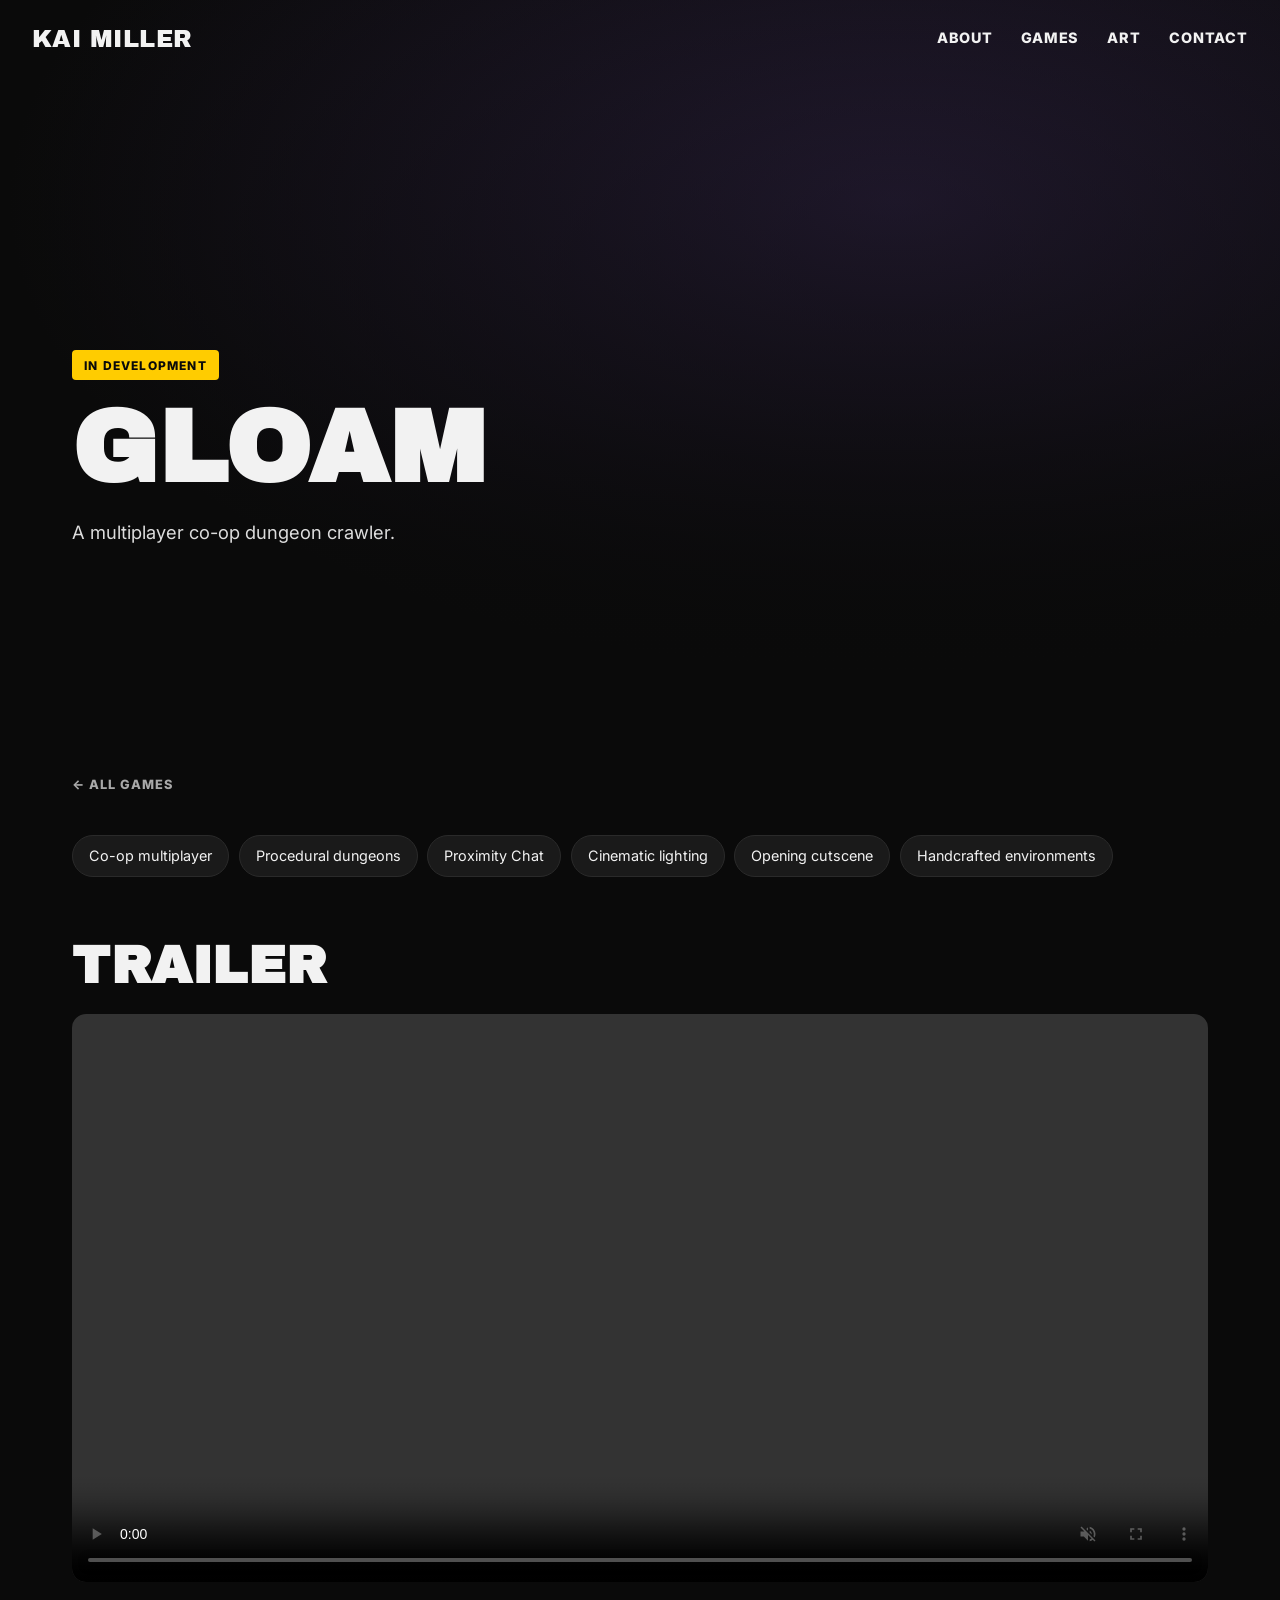
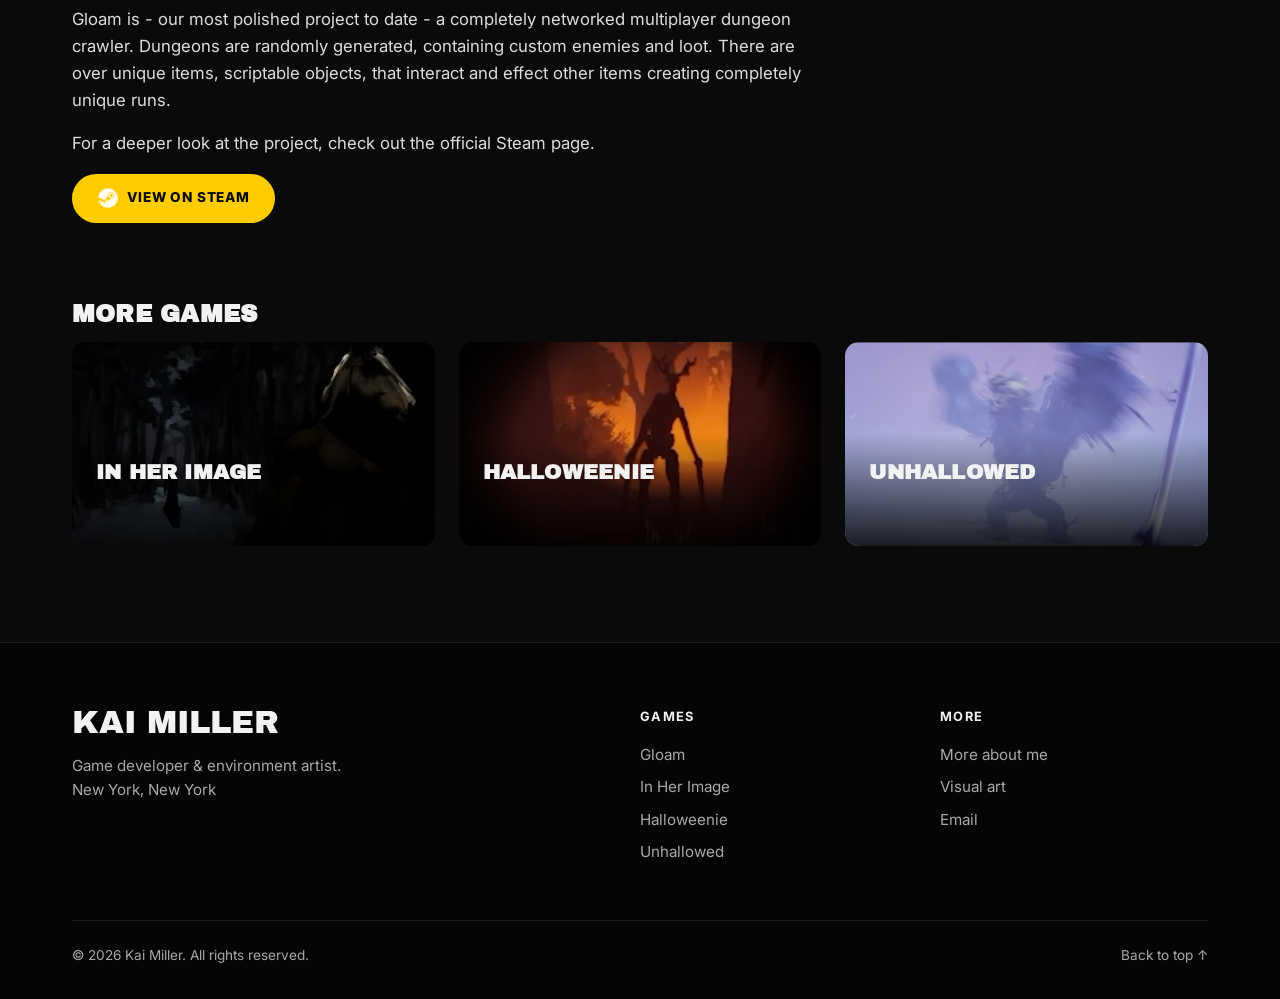
<file: gloam.html>
<!DOCTYPE html>
<html lang="en">
<head>
    <meta charset="UTF-8">
    <meta name="viewport" content="width=device-width, initial-scale=1.0">
    <title>Gloam — Kai Miller</title>
    <link rel="preconnect" href="https://fonts.googleapis.com">
    <link rel="preconnect" href="https://fonts.gstatic.com" crossorigin>
    <link href="https://fonts.googleapis.com/css2?family=Archivo+Black&family=Inter:wght@400;600;800&display=swap" rel="stylesheet">
    <link rel="stylesheet" href="style.css">
</head>
<body id="top" data-game="gloam">

    <section class="hero game-hero">
        <video class="hero-media" autoplay loop muted playsinline>
            <source src="GloamCapsuleAnimated.mp4" type="video/mp4">
        </video>
        <div class="hero-content">
            <span class="eyebrow">In development</span>
            <h1>Gloam</h1>
            <p>A multiplayer co-op dungeon crawler. </p>
        </div>
    </section>

    <main class="section">
        <div class="wrap">
            <a class="back-link" href="index.html#games">← All games</a>

            <ul class="features fade-in">
                <li>Co-op multiplayer</li>
                <li>Procedural dungeons</li>
                <li>Proximity Chat</li>
                <li>Cinematic lighting</li>
                <li>Opening cutscene</li>
                <li>Handcrafted environments</li>
            </ul>

            <div class="block fade-in">
                <h2>Trailer</h2>
                <video class="media" controls muted playsinline>
                    <source src="GloamTrailer.mp4" type="video/mp4">
                </video>
                <p>Gloam is - our most polished project to date - a completely networked multiplayer dungeon crawler. Dungeons are randomly generated, containing custom enemies and loot. There are over unique items, scriptable objects, that interact and effect other items creating completely unique runs.</p>
                <p>For a deeper look at the project, check out the official Steam page.</p>
                <a class="btn btn-primary" href="https://store.steampowered.com/app/4932360/Gloam/" target="_blank" rel="noopener">
                    <img src="Steam.svg" alt=""> View on Steam
                </a>
            </div>

            <div class="more-games fade-in">
                <h2>More Games</h2>
                <div class="game-grid" id="more-games"></div>
            </div>
        </div>
    </main>

    <script src="site.js"></script>
</body>
</html>
</file>
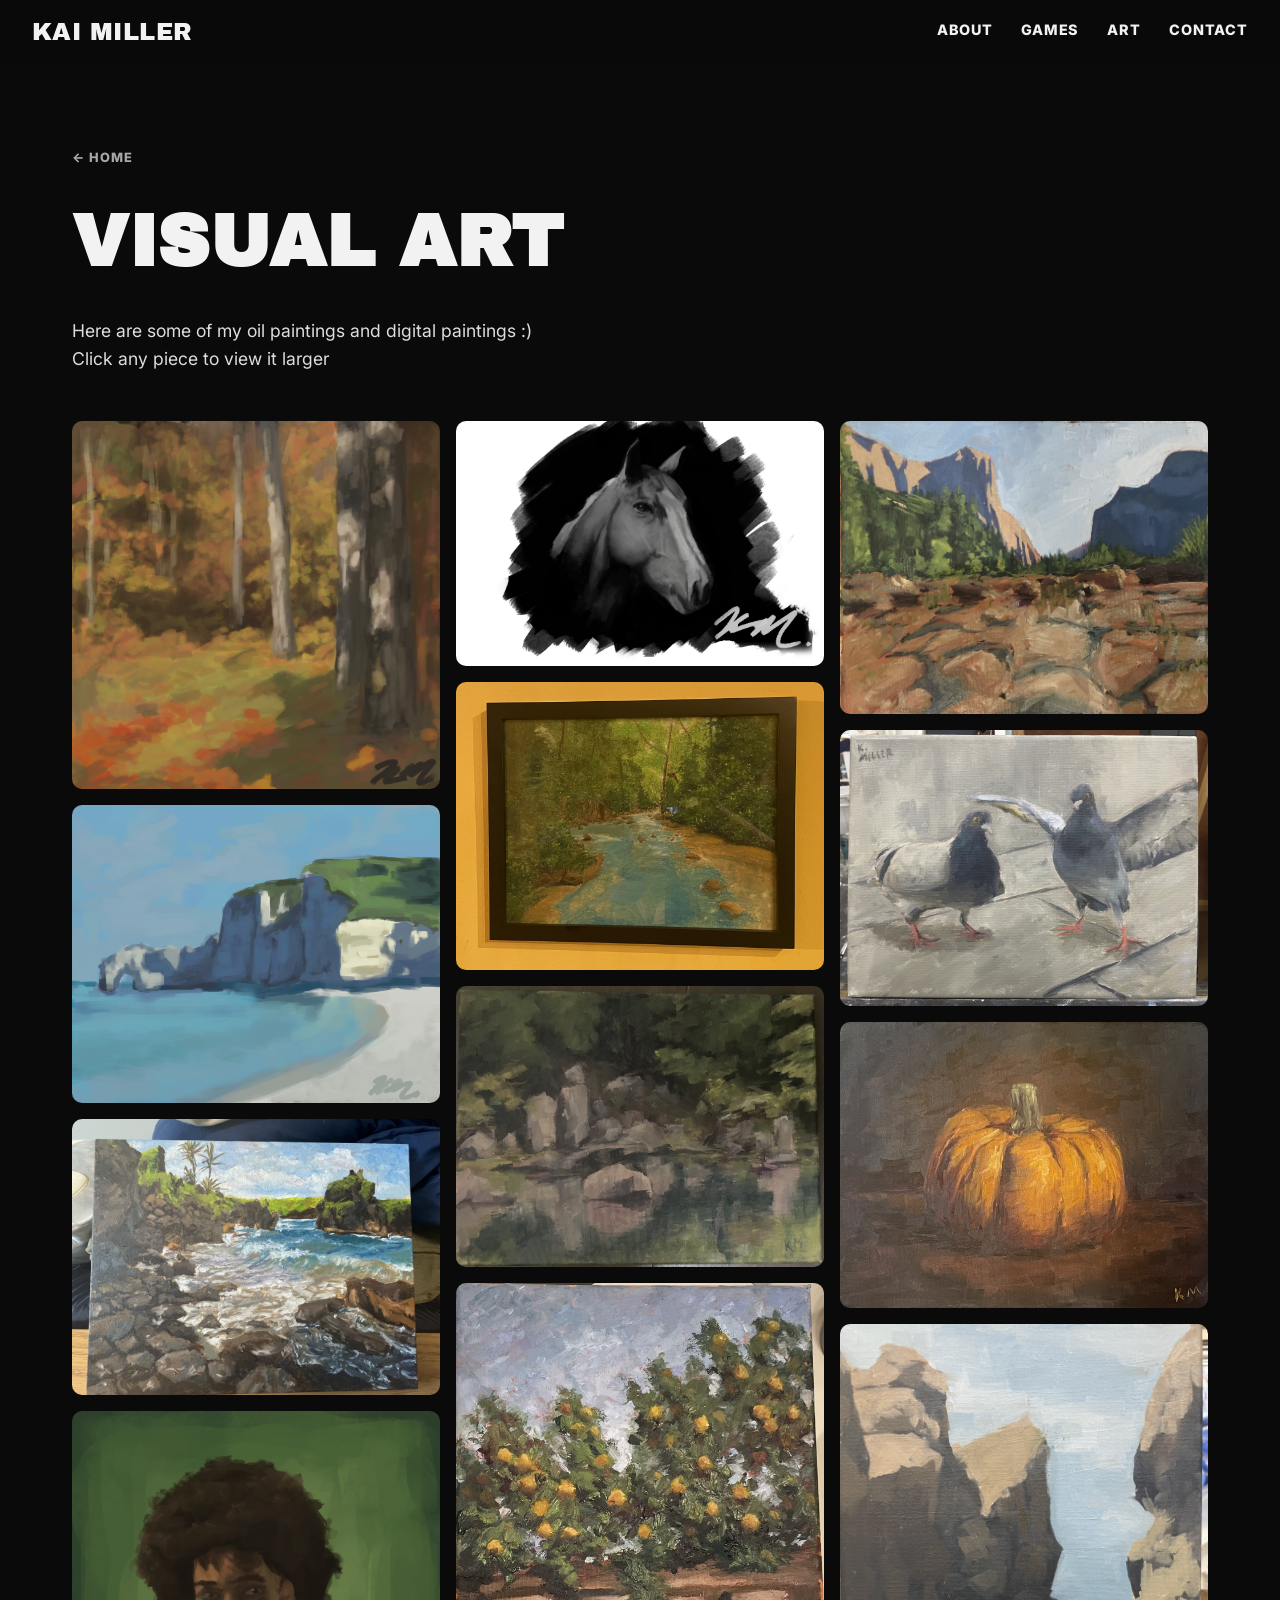
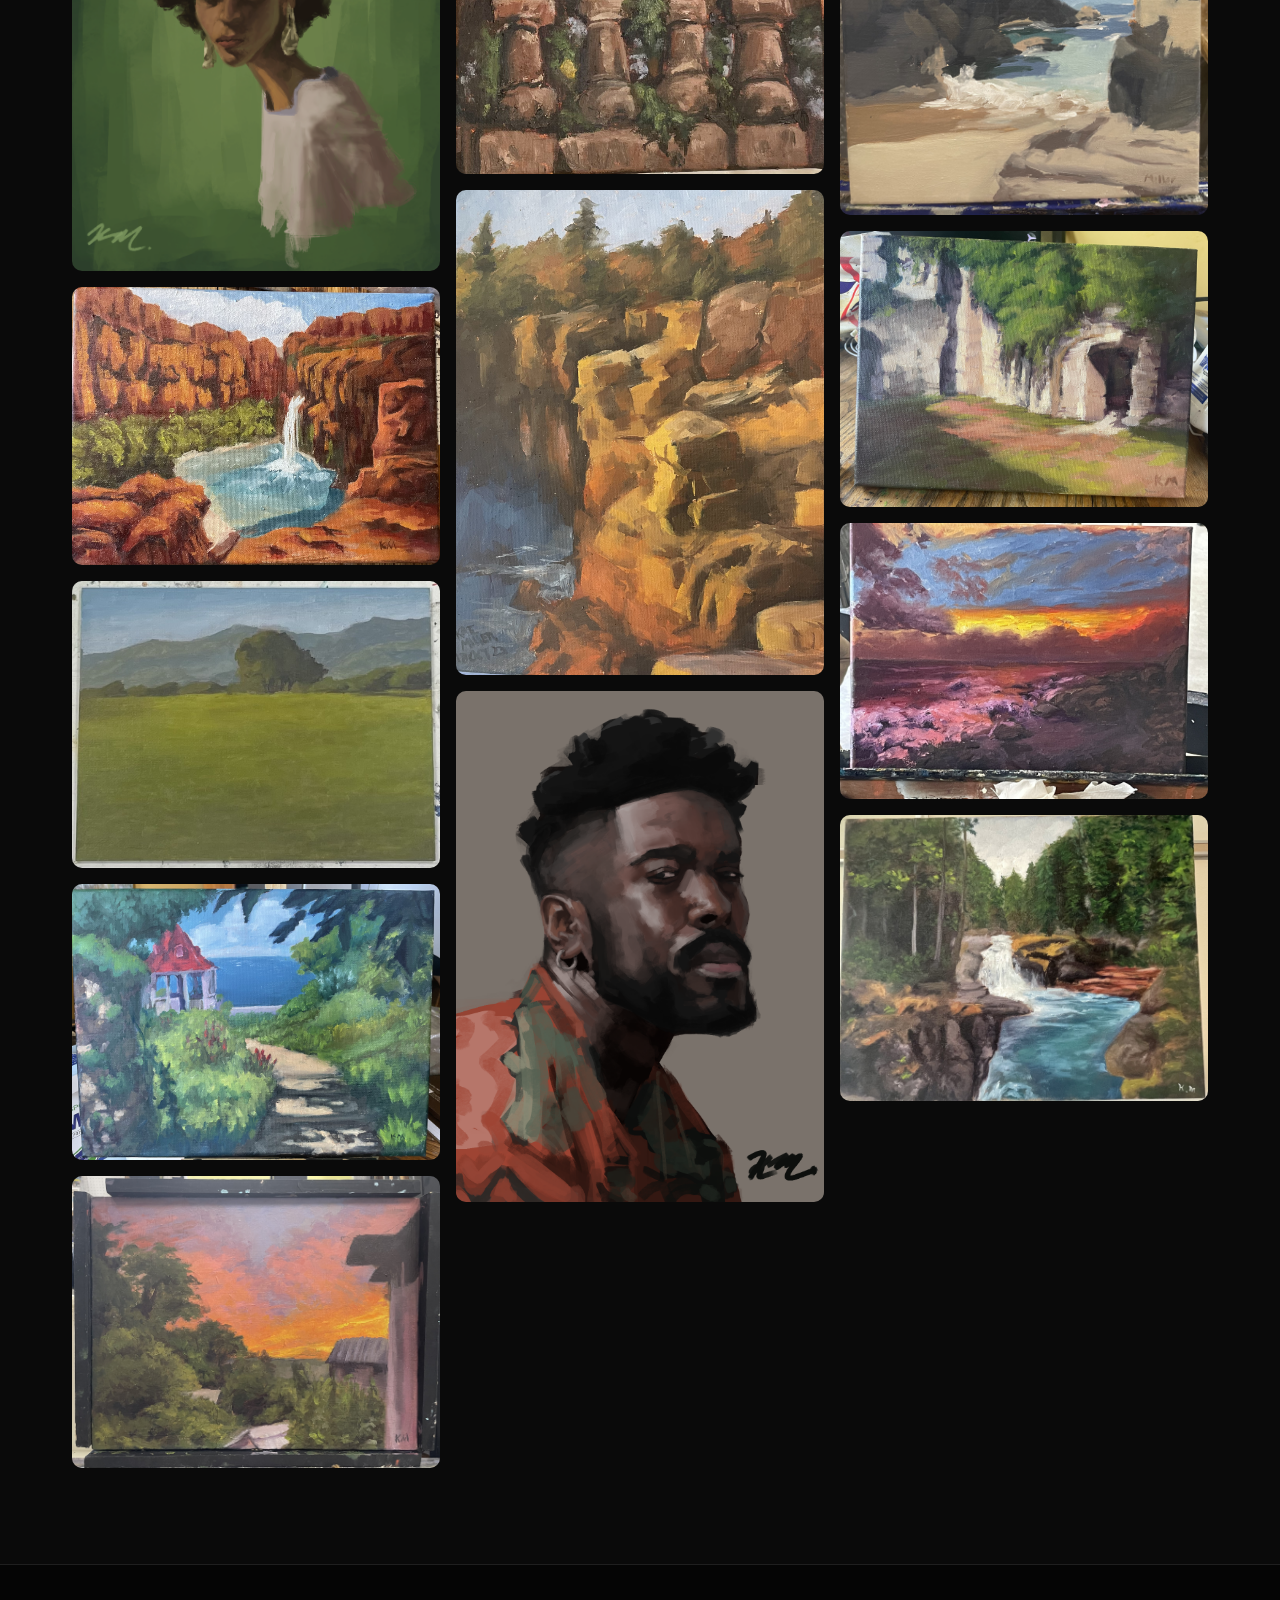
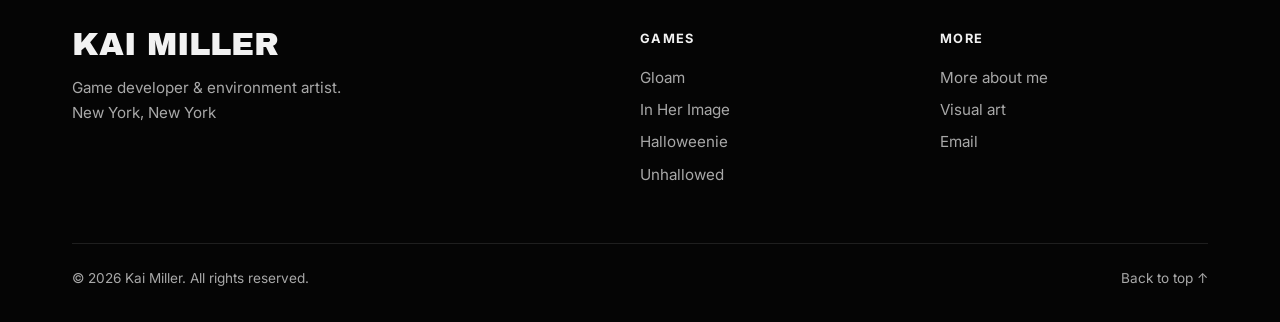
<file: visual-art.html>
<!DOCTYPE html>
<html lang="en">
<head>
  <meta charset="UTF-8">
  <meta name="viewport" content="width=device-width, initial-scale=1.0">
  <title>Visual Art — Kai Miller</title>
  <link rel="preconnect" href="https://fonts.googleapis.com">
  <link rel="preconnect" href="https://fonts.gstatic.com" crossorigin>
  <link href="https://fonts.googleapis.com/css2?family=Archivo+Black&family=Inter:wght@400;600;800&display=swap" rel="stylesheet">
  <link rel="stylesheet" href="style.css">
</head>
<body id="top" data-header="solid">

  <main class="section page-top">
    <div class="wrap">
      <a class="back-link" href="index.html">← Home</a>
      <h1 class="section-title">Visual Art</h1>
      <!-- TODO: write a line or two about your art -->
      <p class="page-intro">Here are some of my oil paintings and digital paintings :) <br>Click any piece to view it larger</p>

      <!-- Pieces are filled in by site.js (add them to the ART list there) -->
      <div class="gallery" id="gallery"></div>
    </div>
  </main>

  <script src="site.js"></script>
</body>
</html>
</file>
<file: style.css>
/* =========================================================
   Kai Miller — Portfolio
   Change the accent colour in one place: --accent
   ========================================================= */

:root {
    --bg: #0a0a0a;
    --bg-alt: #121212;
    --card: #1a1a1a;
    --text: #f2f2f2;
    --muted: #a8a8a8;
    --accent: #ffcc00;
    --accent-text: #0a0a0a;
    --display: 'Archivo Black', 'Arial Black', sans-serif;
    --body: 'Inter', 'Segoe UI', Roboto, sans-serif;
    --radius: 14px;
    --max: 1200px;
}

* {
    box-sizing: border-box;
}

html {
    scroll-behavior: smooth;
}

body {
    margin: 0;
    background: var(--bg);
    color: var(--text);
    font-family: var(--body);
    line-height: 1.6;
    -webkit-font-smoothing: antialiased;
}

img, video {
    max-width: 100%;
    display: block;
}

a {
    color: inherit;
}

h1, h2, h3 {
    font-family: var(--display);
    text-transform: uppercase;
    line-height: 0.95;
    letter-spacing: 0.01em;
    margin: 0 0 1rem;
}

.wrap {
    max-width: var(--max);
    margin: 0 auto;
    padding: 0 2rem;
}

/* ---------- Header ---------- */

.site-header {
    position: fixed;
    inset: 0 0 auto 0;
    z-index: 50;
    display: flex;
    justify-content: space-between;
    align-items: center;
    padding: 1.25rem 2rem;
    transition: background 0.3s, padding 0.3s;
}

    .site-header.scrolled,
    .site-header.solid {
        background: rgba(10, 10, 10, 0.92);
        backdrop-filter: blur(8px);
        padding: 0.8rem 2rem;
    }

.logo {
    font-family: var(--display);
    font-size: 1.5rem;
    text-transform: uppercase;
    text-decoration: none;
    letter-spacing: 0.02em;
}

.site-nav {
    display: flex;
    gap: 1.75rem;
}

    .site-nav a {
        font-weight: 800;
        text-transform: uppercase;
        text-decoration: none;
        font-size: 0.9rem;
        letter-spacing: 0.06em;
        padding-bottom: 2px;
        border-bottom: 2px solid transparent;
        transition: border-color 0.2s, color 0.2s;
    }

        .site-nav a:hover {
            border-color: var(--accent);
            color: var(--accent);
        }

/* ---------- Buttons ---------- */

.btn {
    display: inline-flex;
    align-items: center;
    gap: 0.6rem;
    padding: 0.85rem 1.6rem;
    border-radius: 999px;
    font-weight: 800;
    text-transform: uppercase;
    letter-spacing: 0.06em;
    font-size: 0.85rem;
    text-decoration: none;
    transition: transform 0.2s, background 0.2s, color 0.2s;
}

    .btn:hover {
        transform: translateY(-2px);
    }

.btn-primary {
    background: var(--accent);
    color: var(--accent-text);
}

.btn-ghost {
    border: 2px solid var(--text);
}

    .btn-ghost:hover {
        background: var(--text);
        color: var(--bg);
    }

.btn img {
    width: 20px;
    height: 20px;
}

/* ---------- Hero (home + game pages) ---------- */

.hero {
    position: relative;
    min-height: 100vh;
    display: flex;
    align-items: flex-end;
    overflow: hidden;
    background: radial-gradient(ellipse at 70% 30%, #2a1f3d 0%, var(--bg) 70%);
}

.hero-media {
    position: absolute;
    inset: 0;
    width: 100%;
    height: 100%;
    object-fit: cover;
}

.hero::after {
    content: '';
    position: absolute;
    inset: 0;
    background: linear-gradient(to top, var(--bg) 0%, rgba(10,10,10,0.55) 40%, rgba(10,10,10,0.25) 100%);
}

.hero-content {
    position: relative;
    z-index: 1;
    width: 100%;
    max-width: var(--max);
    margin: 0 auto;
    padding: 0 2rem 6rem;
}

.eyebrow {
    display: inline-block;
    background: var(--accent);
    color: var(--accent-text);
    font-weight: 800;
    text-transform: uppercase;
    letter-spacing: 0.1em;
    font-size: 0.75rem;
    padding: 0.35rem 0.75rem;
    border-radius: 4px;
    margin-bottom: 1.25rem;
}

.hero h1 {
    font-size: clamp(3rem, 10vw, 8.5rem);
    margin-bottom: 1.25rem;
}

.hero p {
    max-width: 560px;
    font-size: 1.15rem;
    color: #ddd;
    margin: 0 0 2rem;
}

.hero-actions {
    display: flex;
    flex-wrap: wrap;
    gap: 1rem;
}

.scroll-cue {
    position: absolute;
    bottom: 1.75rem;
    left: 50%;
    transform: translateX(-50%);
    z-index: 1;
    font-size: 0.75rem;
    font-weight: 800;
    letter-spacing: 0.2em;
    text-transform: uppercase;
    color: var(--muted);
    animation: bob 2s ease-in-out infinite;
}

@keyframes bob {
    0%, 100% {
        transform: translate(-50%, 0);
    }

    50% {
        transform: translate(-50%, 6px);
    }
}

.game-hero {
    min-height: 75vh;
}

/* Banner placed mid-page (homepage, under About) */
.hero-feature {
    min-height: 80vh;
}

    .hero-feature .hero-content {
        padding-bottom: 4rem;
    }

.hero-title {
    font-size: clamp(3rem, 10vw, 8.5rem);
    margin-bottom: 1.25rem;
}

.game-hero h1 {
    font-size: clamp(2.75rem, 8vw, 7rem);
}

/* ---------- Sections ---------- */

/* First section on a page with no banner: clears the fixed header */
.section.page-top {
    padding-top: 9rem;
}

.section {
    padding: 6rem 0;
}

.section-alt {
    background: var(--bg-alt);
}

.section-title {
    font-size: clamp(2.5rem, 6vw, 4.5rem);
    margin-bottom: 2.5rem;
}

/* ---------- Game grid ---------- */

.game-grid {
    display: grid;
    grid-template-columns: repeat(3, 1fr);
    gap: 1.5rem;
}

.game-card {
    position: relative;
    display: block;
    aspect-ratio: 16 / 9;
    border-radius: var(--radius);
    overflow: hidden;
    text-decoration: none;
    /* Shows if the capsule image is missing */
    background: linear-gradient(135deg, #2b2440, #121212);
}

    .game-card img {
        width: 100%;
        height: 100%;
        object-fit: cover;
        transition: transform 0.5s ease;
    }

    .game-card::after {
        content: '';
        position: absolute;
        inset: 0;
        background: linear-gradient(to top, rgba(0,0,0,0.85) 0%, rgba(0,0,0,0) 55%);
        transition: background 0.3s;
    }

    .game-card:hover img {
        transform: scale(1.06);
    }

.game-card-info {
    position: absolute;
    left: 0;
    right: 0;
    bottom: 0;
    z-index: 1;
    padding: 1.5rem;
}

.game-card h3 {
    font-size: clamp(1.5rem, 3vw, 2.25rem);
    margin: 0 0 0.35rem;
}

.game-card p {
    margin: 0;
    color: #ddd;
    font-size: 0.95rem;
}

.game-card .arrow {
    display: inline-block;
    margin-top: 0.75rem;
    font-weight: 800;
    text-transform: uppercase;
    letter-spacing: 0.08em;
    font-size: 0.8rem;
    color: var(--accent);
    transform: translateX(-6px);
    opacity: 0;
    transition: transform 0.3s, opacity 0.3s;
}

.game-card:hover .arrow {
    transform: translateX(0);
    opacity: 1;
}

.badge {
    position: absolute;
    top: 1rem;
    left: 1rem;
    z-index: 2;
    background: var(--accent);
    color: var(--accent-text);
    font-weight: 800;
    font-size: 0.7rem;
    letter-spacing: 0.1em;
    text-transform: uppercase;
    padding: 0.3rem 0.65rem;
    border-radius: 4px;
}

.game-card.featured {
    grid-column: 1 / -1;
    aspect-ratio: 21 / 9;
}

    .game-card.featured h3 {
        font-size: clamp(2rem, 5vw, 3.5rem);
    }

/* ---------- About ---------- */

.about {
    display: grid;
    grid-template-columns: 260px 1fr;
    gap: 3rem;
    align-items: start;
}

.pfp {
    width: 220px;
    height: 220px;
    border-radius: 50%;
    object-fit: cover;
    margin-bottom: 1.5rem;
    border: 4px solid var(--accent);
}

.contact-list {
    list-style: none;
    padding: 0;
    margin: 0;
    color: var(--muted);
}

    .contact-list a {
        text-decoration: none;
        color: var(--text);
    }

        .contact-list a:hover {
            color: var(--accent);
        }

.about p {
    font-size: 1.1rem;
    color: #ddd;
    margin: 0 0 1.25rem;
}

/* ---------- Game detail pages ---------- */

.back-link {
    display: inline-block;
    margin-bottom: 2.5rem;
    font-weight: 800;
    text-transform: uppercase;
    letter-spacing: 0.08em;
    font-size: 0.8rem;
    text-decoration: none;
    color: var(--muted);
}

    .back-link:hover {
        color: var(--accent);
    }

.features {
    display: flex;
    flex-wrap: wrap;
    gap: 0.6rem;
    list-style: none;
    padding: 0;
    margin: 0 0 4rem;
}

    .features li {
        background: var(--card);
        border: 1px solid #2a2a2a;
        border-radius: 999px;
        padding: 0.5rem 1rem;
        font-size: 0.9rem;
    }

.block {
    margin-bottom: 5rem;
}

    .block h2 {
        font-size: clamp(2rem, 4.5vw, 3.25rem);
    }

    .block h3 {
        font-size: 1.4rem;
        margin-top: 2.5rem;
    }

    .block p {
        color: #ddd;
        font-size: 1.05rem;
        max-width: 760px;
    }

.media {
    width: 100%;
    border-radius: var(--radius);
    margin: 1.5rem 0;
    background: #000;
}

.split {
    display: grid;
    grid-template-columns: 1fr 1fr;
    gap: 2.5rem;
    align-items: center;
    margin: 2rem 0;
}

    .split .media {
        margin: 0;
    }

    .split.reverse > :first-child {
        order: 2;
    }

    .split.tall {
        grid-template-columns: 2fr 3fr;
    }

.bullets {
    padding-left: 1.2rem;
    color: #ddd;
}

    .bullets li {
        margin-bottom: 0.6rem;
    }

    .bullets strong {
        color: var(--text);
    }

.placeholder {
    border: 2px dashed #333;
    border-radius: var(--radius);
    padding: 3rem 2rem;
    text-align: center;
    color: var(--muted);
}

.more-games {
    margin-top: 2rem;
}

    .more-games .game-card h3 {
        font-size: 1.3rem;
    }

    .more-games .game-card p {
        display: none;
    }

/* ---------- Links ---------- */

.more-link {
    display: inline-block;
    font-weight: 800;
    text-transform: uppercase;
    letter-spacing: 0.08em;
    font-size: 0.85rem;
    text-decoration: none;
    color: var(--accent);
    border-bottom: 2px solid transparent;
    transition: border-color 0.2s;
}

    .more-link:hover {
        border-color: var(--accent);
    }

/* ---------- Visual art ---------- */

.section-compact {
    padding: 4rem 0;
}

.section-head {
    display: flex;
    justify-content: space-between;
    align-items: baseline;
    gap: 1rem;
    margin-bottom: 1.75rem;
}

    .section-head .section-title {
        margin: 0;
    }

.section-title.small {
    font-size: clamp(1.75rem, 4vw, 2.75rem);
}

/* Homepage preview: one small row */
.art-grid {
    display: grid;
    grid-template-columns: repeat(4, 1fr);
    gap: 1rem;
}

.art-tile {
    position: relative;
    display: block;
    aspect-ratio: 1 / 1;
    border-radius: 10px;
    overflow: hidden;
    background: var(--card);
    cursor: zoom-in;
    border: 0;
    padding: 0;
}

    .art-tile img {
        width: 100%;
        height: 100%;
        object-fit: cover;
        transition: transform 0.4s ease;
    }

    .art-tile:hover img {
        transform: scale(1.06);
    }

    .art-tile.empty {
        border: 2px dashed #333;
        background: transparent;
        cursor: default;
        display: flex;
        align-items: center;
        justify-content: center;
        color: #555;
        font-size: 0.8rem;
        text-transform: uppercase;
        letter-spacing: 0.1em;
    }

/* Full gallery page: masonry columns, images keep their shape */
.gallery {
    columns: 3 280px;
    column-gap: 1rem;
}

    .gallery .art-tile {
        aspect-ratio: auto;
        margin-bottom: 1rem;
        break-inside: avoid;
        width: 100%;
    }

        .gallery .art-tile.empty {
            aspect-ratio: 4 / 3;
        }

.art-caption {
    position: absolute;
    left: 0;
    right: 0;
    bottom: 0;
    padding: 2rem 1rem 0.75rem;
    background: linear-gradient(to top, rgba(0,0,0,0.8), transparent);
    color: var(--text);
    font-weight: 600;
    font-size: 0.9rem;
    text-align: left;
    opacity: 0;
    transition: opacity 0.3s;
}

.art-tile:hover .art-caption {
    opacity: 1;
}

/* Click-to-enlarge */
.lightbox {
    position: fixed;
    inset: 0;
    z-index: 100;
    background: rgba(0,0,0,0.92);
    display: none;
    flex-direction: column;
    align-items: center;
    justify-content: center;
    padding: 2rem;
    cursor: zoom-out;
}

    .lightbox.open {
        display: flex;
    }

    .lightbox img {
        max-width: 100%;
        max-height: 85vh;
        border-radius: 8px;
    }

    .lightbox p {
        color: var(--muted);
        margin-top: 1rem;
    }

.page-intro {
    max-width: 680px;
    color: #ddd;
    font-size: 1.1rem;
    margin: 0 0 3rem;
}

/* ---------- More about me ---------- */

.story p {
    color: #ddd;
    font-size: 1.1rem;
    max-width: 760px;
    margin: 0 0 1.25rem;
}

.skills-grid {
    display: grid;
    grid-template-columns: repeat(3, 1fr);
    gap: 1.25rem;
}

.skill-card {
    background: var(--card);
    border: 1px solid #2a2a2a;
    border-radius: var(--radius);
    padding: 1.5rem;
}

    .skill-card h3 {
        font-size: 1.15rem;
        color: var(--accent);
        margin-bottom: 1rem;
    }

    .skill-card .features {
        margin: 0;
    }

        .skill-card .features li {
            background: #232323;
            font-size: 0.85rem;
        }

/* ---------- Footer ---------- */

.site-footer {
    background: #050505;
    border-top: 1px solid #1f1f1f;
    padding: 4rem 0 2rem;
    color: var(--muted);
    font-size: 0.95rem;
}

.footer-grid {
    display: grid;
    grid-template-columns: 2fr 1fr 1fr;
    gap: 2rem;
    margin-bottom: 3rem;
}

.footer-logo {
    font-family: var(--display);
    font-size: 2rem;
    text-transform: uppercase;
    color: var(--text);
    line-height: 1;
    margin-bottom: 0.75rem;
}

.site-footer h4 {
    color: var(--text);
    text-transform: uppercase;
    letter-spacing: 0.1em;
    font-size: 0.8rem;
    margin: 0 0 1rem;
}

.site-footer ul {
    list-style: none;
    padding: 0;
    margin: 0;
}

.site-footer li {
    margin-bottom: 0.5rem;
}

.site-footer a {
    text-decoration: none;
}

    .site-footer a:hover {
        color: var(--accent);
    }

.footer-bottom {
    border-top: 1px solid #1f1f1f;
    padding-top: 1.5rem;
    display: flex;
    justify-content: space-between;
    flex-wrap: wrap;
    gap: 1rem;
    font-size: 0.85rem;
}

/* ---------- Fade in ---------- */

.fade-in {
    opacity: 0;
    transform: translateY(40px);
    transition: opacity 0.7s ease-out, transform 0.7s ease-out;
}

    .fade-in.visible {
        opacity: 1;
        transform: none;
    }

/* ---------- Mobile ---------- */

@media (max-width: 860px) {
    .wrap {
        padding: 0 1.25rem;
    }

    .site-header,
    .site-header.scrolled,
    .site-header.solid {
        padding: 0.9rem 1.25rem;
    }

    .site-nav {
        gap: 1rem;
    }

        .site-nav a {
            font-size: 0.75rem;
        }

    .logo {
        font-size: 1.15rem;
    }

    .hero-content {
        padding: 0 1.25rem 5rem;
    }

    .game-grid,
    .more-games .game-grid {
        grid-template-columns: 1fr;
    }

    .game-card.featured {
        grid-column: auto;
        aspect-ratio: 16 / 9;
    }

    .game-card .arrow {
        opacity: 1;
        transform: none;
    }

    .about {
        grid-template-columns: 1fr;
        text-align: center;
    }

    .art-grid {
        grid-template-columns: repeat(2, 1fr);
    }

    .skills-grid {
        grid-template-columns: 1fr;
    }

    .pfp {
        margin: 0 auto 1.5rem;
    }

    .split,
    .split.tall {
        grid-template-columns: 1fr;
    }

        .split.reverse > :first-child {
            order: 0;
        }

    .footer-grid {
        grid-template-columns: 1fr 1fr;
    }

        .footer-grid > :first-child {
            grid-column: span 2;
        }

    .section {
        padding: 4rem 0;
    }
}
</file>
